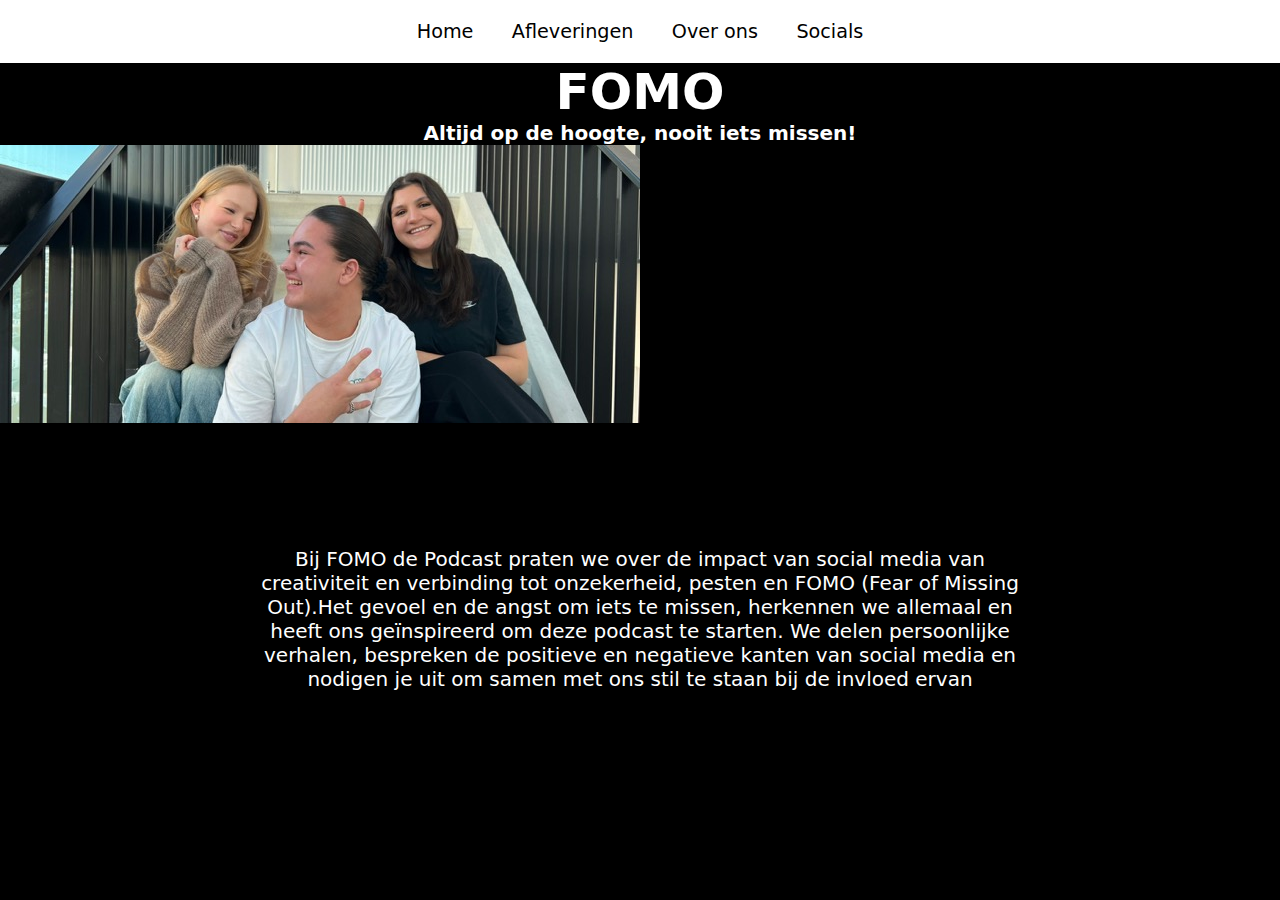
<file: index.html>
<!DOCTYPE html>
<html lang="nl">
<head>
    <meta charset="UTF-8">
    <meta name="viewport" content="width=device-width, initial-scale=1.0">
    <link rel="stylesheet" href="css/styles.css">
    <title>FOMO</title>
</head>
<body>
    <header> 
        <nav> 
            <ul>
                <li><a href="index.html">Home</a></li>
                <li><a href="afleveringen.html">Afleveringen</a></li>
                <li><a href="overons.html">Over ons</a></li>
                <li><a href="contact.html">Socials</a></li>
            </ul>
        </nav>
    </header>
    <main>  
        <section> 
            <h1>FOMO</h1>
            <h2>Altijd op de hoogte, nooit iets missen!</h2>
            <img src="images/img03381normaal.jpg" alt="FOMO" class="fade-in">
            <p class="onder-elkaar">Bij FOMO de Podcast praten we over de impact van social media van creativiteit en verbinding tot onzekerheid, pesten en FOMO (Fear of Missing Out).Het gevoel en de angst om iets te missen, herkennen we allemaal en heeft ons geïnspireerd om deze podcast te starten. We delen persoonlijke verhalen, bespreken de positieve en negatieve kanten van social media en nodigen je uit om samen met ons stil te staan bij de invloed ervan</p>
        </section>
    </main>
    <footer>
    </footer>
</body>
</html>
</file>
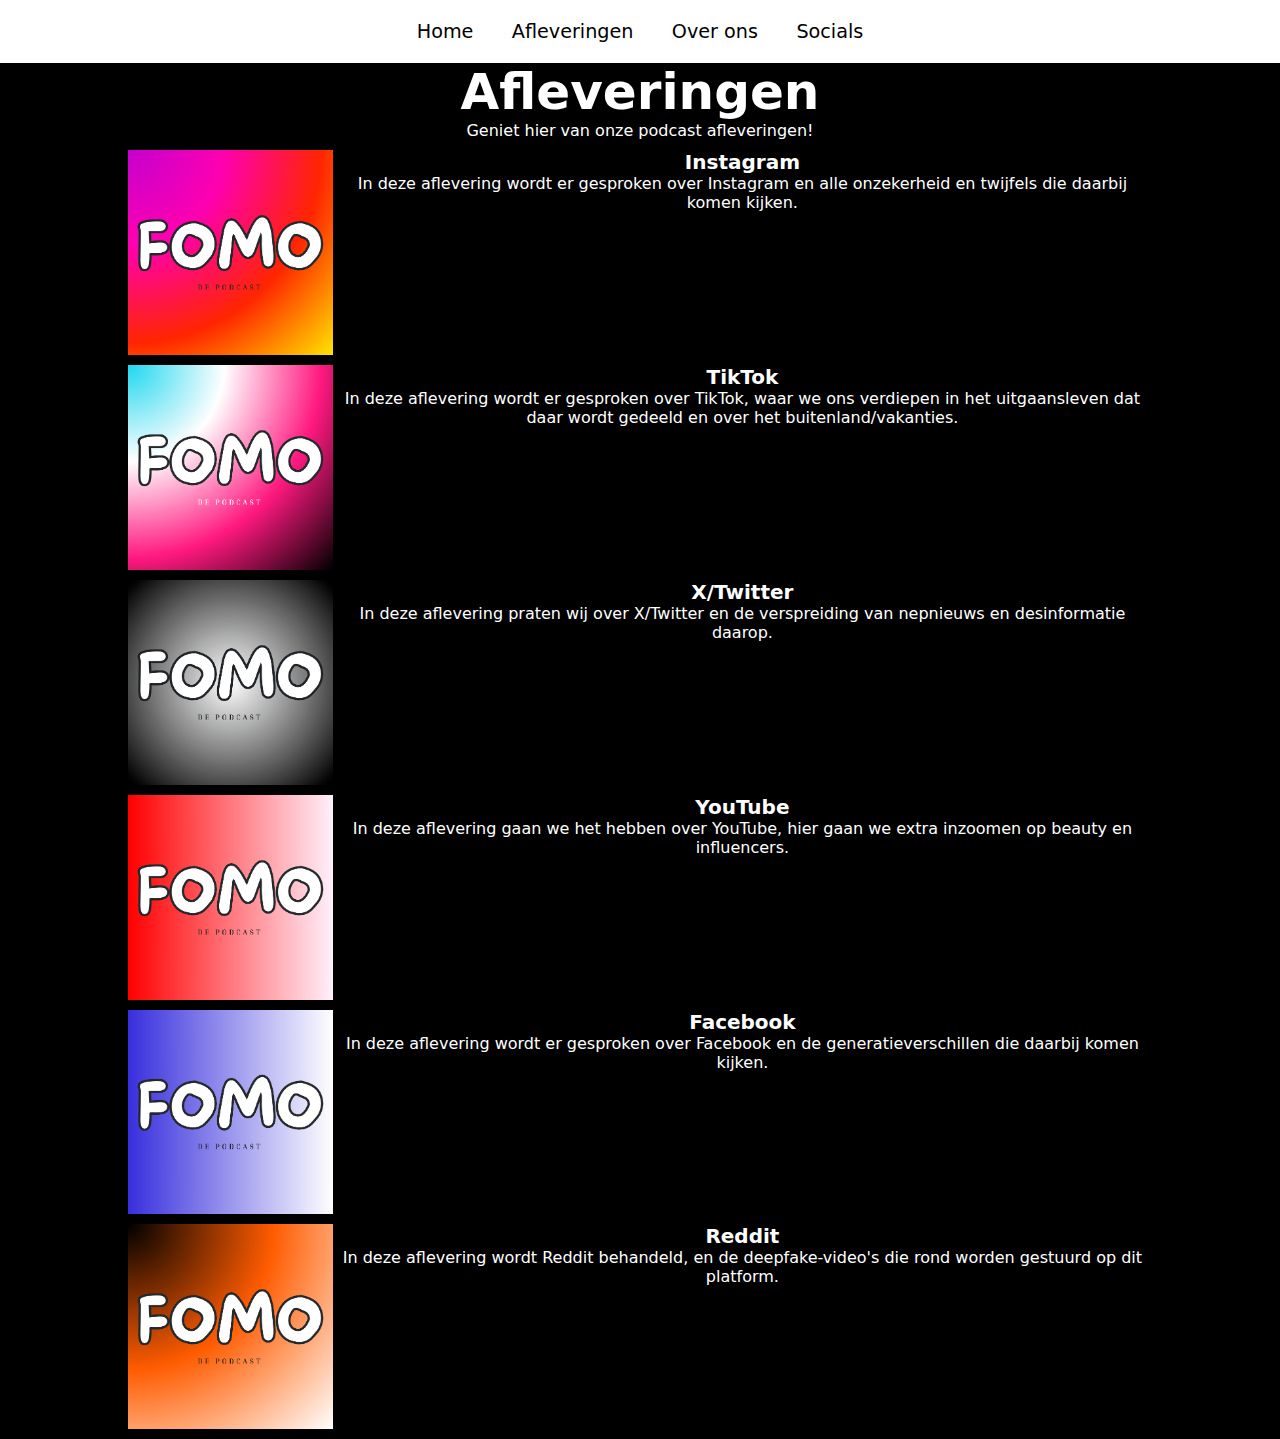
<file: afleveringen.html>
<!DOCTYPE html>
<html lang="nl">
<head>
    <meta charset="UTF-8">
    <meta name="viewport" content="width=device-width, initial-scale=1.0">
    <title>Afleveringen</title>
    <link rel="stylesheet" href="css/styles.css">

</head>
<body>
    <header> 
       <nav> 
           <ul>
                <li> <a href="index.html">Home</a></li>
                <li> <a href="afleveringen.html">Afleveringen</a></li>
                <li> <a href="overons.html">Over ons</a></li>
                <li> <a href="contact.html">Socials</a></li>
           </ul>
       </nav>
    </header> 
    <h1>Afleveringen</h1>
    <p>Geniet hier van onze podcast afleveringen!</p>
    <article>
        <img src="images/instagram.png" alt="Foto 1" class="slide-in">
        <div>
            <h2>Instagram</h2>
            <p>In deze aflevering wordt er gesproken over Instagram en alle onzekerheid en twijfels die daarbij komen kijken.</p>
        </div>
    </article>
    <article>
        <img src="images/tiktok.png" alt="Foto 2" class="slide-in">
        <div>
            <h2>TikTok</h2>
            <p>In deze aflevering wordt er gesproken over TikTok, waar we ons verdiepen in het uitgaansleven dat daar wordt gedeeld en over het buitenland/vakanties.</p>
        </div>
    </article>
    <article>
        <img src="images/xtwitternormaal.png" alt="Foto 3" class="slide-in">
        <div>
            <h2>X/Twitter</h2>
            <p>In deze aflevering praten wij over X/Twitter en de verspreiding van nepnieuws en desinformatie daarop.</p>
        </div>
    </article>
    <article>
        <img src="images/youtube.png" alt="Foto 4" class="slide-in">
        <div>
            <h2>YouTube</h2>
            <p>In deze aflevering gaan we het hebben over YouTube, hier gaan we extra inzoomen op beauty en influencers.</p>
        </div>
    </article>
    <article>
        <img src="images/facebook.png" alt="Foto 5" class="slide-in">
        <div>
            <h2>Facebook</h2>
            <p>In deze aflevering wordt er gesproken over Facebook en de generatieverschillen die daarbij komen kijken.</p>
        </div>
    </article>
    <article>
        <img src="images/reddit.png" alt="Foto 6" class="slide-in">
        <div>
            <h2>Reddit</h2>
            <p>In deze aflevering wordt Reddit behandeld, en de deepfake-video's die rond worden gestuurd op dit platform.</p>
        </div>
    </article> 
</body>
</html>
</file>
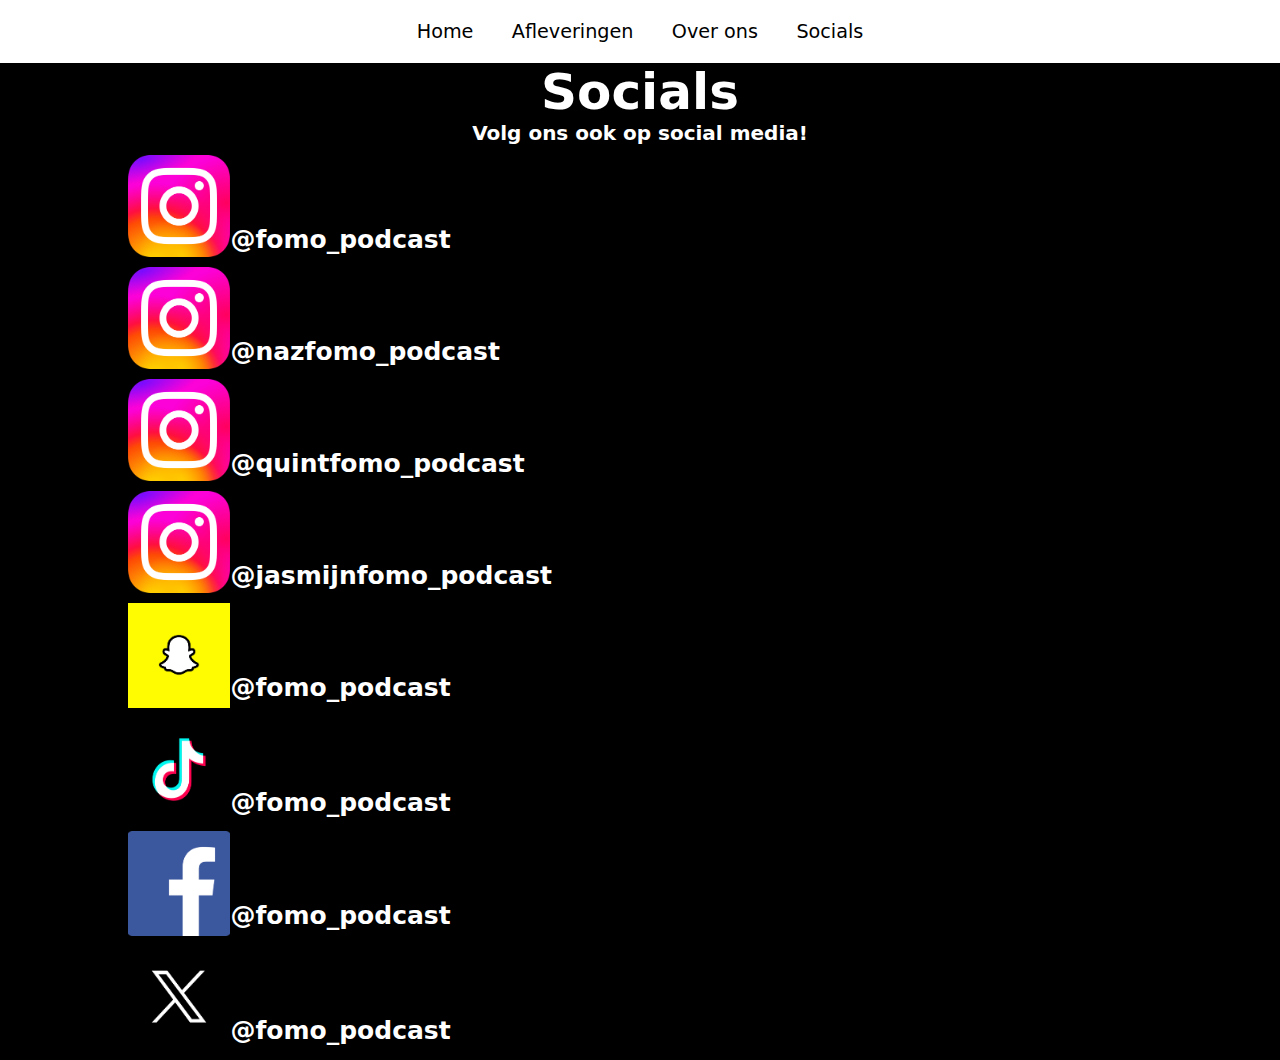
<file: contact.html>
<!DOCTYPE html>
<html lang="nl">
<head>
    <meta charset="UTF-8">
    <meta name="viewport" content="width=device-width, initial-scale=1.0">
    <title>Socials</title>
    <link rel="stylesheet" href="css/styles.css">

</head>
<body>
    <header> 
       <nav> 
           <ul>
                <li> <a href="index.html">Home</a></li>
                <li> <a href="afleveringen.html">Afleveringen</a></li>
                <li> <a href="overons.html">Over ons</a></li>
                <li> <a href="contact.html">Socials</a></li>
           </ul>
       </nav>
    </header>
    <main> 
        <h1>Socials</h1>
        <h2>Volg ons ook op social media!</h2>
        <article> 
            <!--https://nl.pinterest.com/pin/869968852998457878/-->
            <img src="images/instagramlogo2022.svg3.png" alt="instagram" class="instagram"> 
            <div>
                <h3>@fomo_podcast</h3>
            </div>
        </article>
        <article> 
            <!--https://nl.pinterest.com/pin/869968852998457878/-->
            <img src="images/instagramlogo2022.svg3.png" alt="instagram" class="naz">
            <div> 
            <h3>@nazfomo_podcast</h3>
           </div>
        </article>
        <article> 
            <!--https://nl.pinterest.com/pin/869968852998457878/-->
            <img src="images/instagramlogo2022.svg3.png" alt="instagram" class="quint">
            <div> 
             <h3>@quintfomo_podcast</h3>
            </div>
         </article>
         <article> 
            <!--https://nl.pinterest.com/pin/869968852998457878/-->
            <img src="images/instagramlogo2022.svg3.png" alt="instagram" class="jasmijn">
            <div> 
             <h3>@jasmijnfomo_podcast</h3>
            </div>
         </article>
         <article> 
            <!--https://animationvisarts.com/snapchat-logo-means/-->
            <img src="images/snapchat.png" alt="snapchat" class="snapchat">
            <div> 
             <h3>@fomo_podcast</h3>
            </div>
         </article>
         <article> 
            <!--https://nestscale.com/blog/tiktok-brand-guidelines.html-->
            <img src="images/ti.png" alt="tiktok" class="tiktok">
            <div> 
             <h3>@fomo_podcast</h3>
            </div>
         </article>
         <article> 
            <!--https://en.m.wikipedia.org/wiki/File:Facebook_logo_%28square%29.png-->
            <img src="images/fac.png" alt="facebook" class="facebook">
            <div> 
             <h3>@fomo_podcast</h3>
            </div>
         </article>
         <article> 
            <!--https://penji.co/twitters-new-x-logo/-->
            <img src="images/x.png" alt="xtwitter" class="xtwitter">
            <div> 
             <h3>@fomo_podcast</h3>
            </div>
         </article>
    </main>
    <footer>
    </footer> 
</body>
</html>
</file>
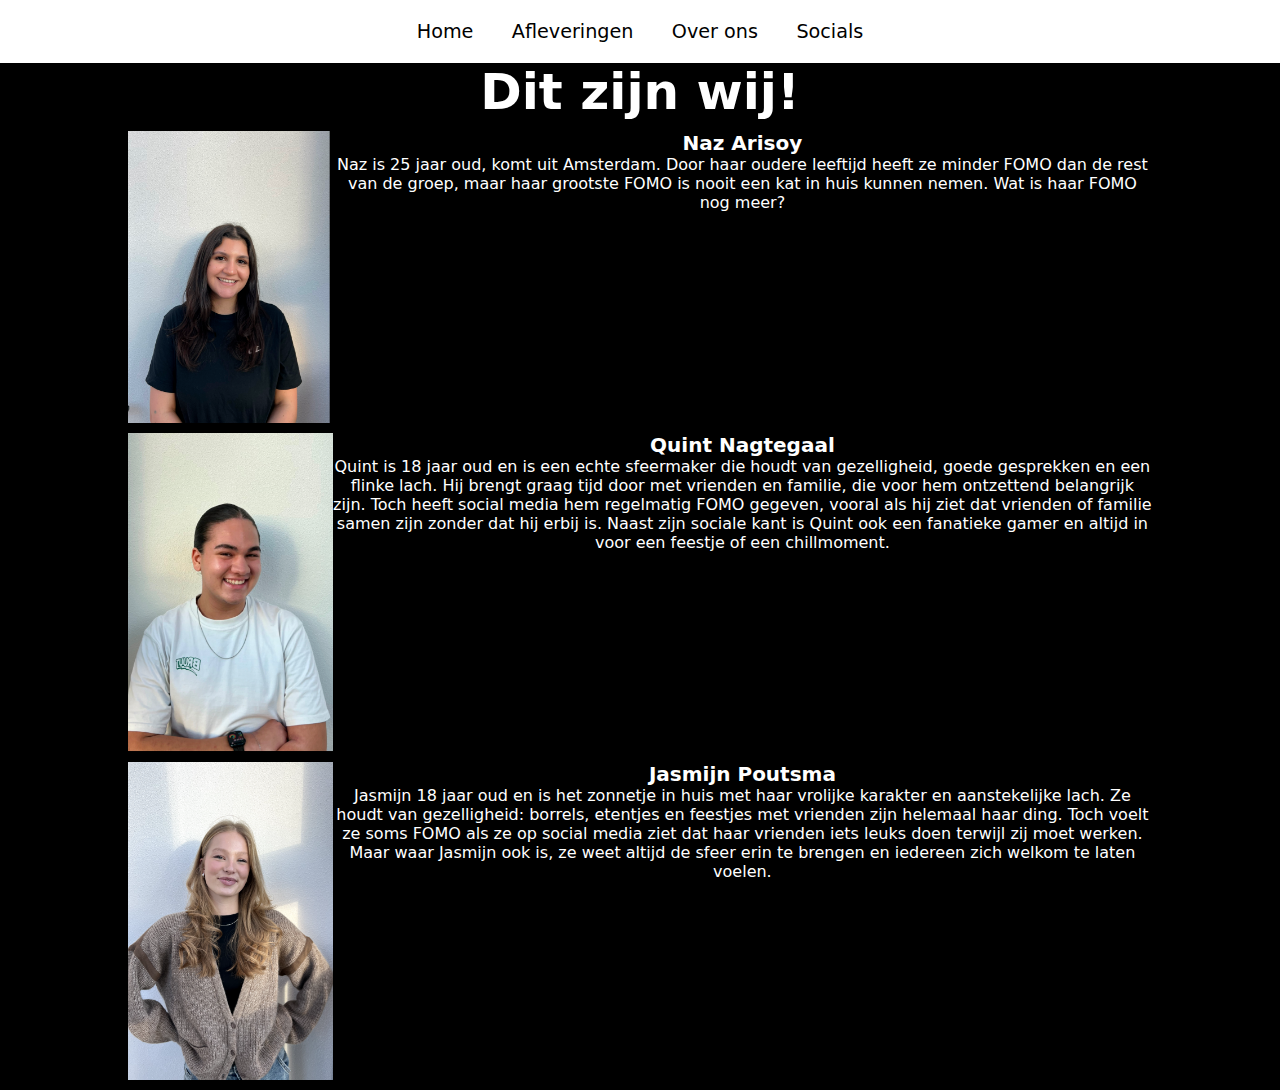
<file: overons.html>
<!DOCTYPE html>
<html lang="nl">
<head>
    <meta charset="UTF-8">
    <meta name="viewport" content="width=device-width, initial-scale=1.0">
    <title>Over Ons</title>
    <link rel="stylesheet" href="css/styles.css">

</head>
<body>
    <header> 
       <nav> 
           <ul>
                <li> <a href="index.html">Home</a></li>
                <li> <a href="afleveringen.html">Afleveringen</a></li>
                <li> <a href="overons.html">Over ons</a></li>
                <li> <a href="contact.html">Socials</a></li>
           </ul>
       </nav>
       </header>
       <h1>Dit zijn wij!</h1>
       <article>
            <img src="images/frame1normaal.png" alt="" class="slide-in">
            <div>
                <h2>Naz Arisoy</h2>
                <p>Naz is 25 jaar oud, komt uit Amsterdam. Door haar oudere leeftijd heeft ze minder FOMO dan de rest van de groep, maar haar grootste FOMO is nooit een kat in huis kunnen nemen. Wat is haar FOMO nog meer?</p>
            </div> 
       </article>
       <article>
            <img src="images/img_04191normaal.png" alt="" class="slide-in">
            <div>
                <h2>Quint Nagtegaal</h2> 
                <p>Quint is 18 jaar oud en is een echte sfeermaker die houdt van gezelligheid, goede gesprekken en een flinke lach. Hij brengt graag tijd door met vrienden en familie, die voor hem ontzettend belangrijk zijn. Toch heeft social media hem regelmatig FOMO gegeven, vooral als hij ziet dat vrienden of familie samen zijn zonder dat hij erbij is. Naast zijn sociale kant is Quint ook een fanatieke gamer en altijd in voor een feestje of een chillmoment.</p>
            </div>  
       </article>
       <article>
            <img src="images/img_04021.png" alt="" class="slide-in">
             <div>
                <h2>Jasmijn Poutsma</h2>
                <p>Jasmijn 18 jaar oud en is het zonnetje in huis met haar vrolijke karakter en aanstekelijke lach. Ze houdt van gezelligheid: borrels, etentjes en feestjes met vrienden zijn helemaal haar ding. Toch voelt ze soms FOMO als ze op social media ziet dat haar vrienden iets leuks doen terwijl zij moet werken. Maar waar Jasmijn ook is, ze weet altijd de sfeer erin te brengen en iedereen zich welkom te laten voelen.</p> 
             </div>
       </article>
</body>
</html>
</file>
<file: css/styles.css>
@import url('https://fonts.googleapis.com/css2?family=Host+Grotesk:ital,wght@0,300..800;1,300..800&family=Roboto:ital,wght@0,100;0,300;0,400;0,500;0,700;0,900;1,100;1,300;1,400;1,500;1,700;1,900&display=swap');

/*cssreset*/
* {
    margin: 0;
    padding: 0;
    box-sizing: border-box;
}

nav{
    width: 2000px;
    background-color: rgb(255, 255, 255);
}

nav ul {
    border: 1px solid rgb(255, 255, 255);
    background-color: rgb(255, 255, 255);
    color: rgb(0, 0, 0);
    display: flex; 
    list-style: none;
    align-items: center;
    justify-content: center;
}

nav a {
    background-color: rgb(255, 255, 255);
    text-decoration: none;
    color: rgb(255, 255, 255);
    padding: 1em;
}

nav a:hover {
    background-color: rgb(255, 255, 255);
}

body {
    background-color: black;
    font-family: system-ui, -apple-system, BlinkMacSystemFont, 'Segoe UI', Roboto, Oxygen, Ubuntu, Cantarell, 'Open Sans', 'Helvetica Neue', sans-serif;   
}

header {
    background-color: rgb(255, 255, 255);
    font-size: larger;
    display: flex;
    justify-content:center;
}

footer {
    background-color: rgb(255, 255, 255);
    justify-content: flex-end;
    font-family: system-ui, -apple-system, BlinkMacSystemFont, 'Segoe UI', Roboto, Oxygen, Ubuntu, Cantarell, 'Open Sans', 'Helvetica Neue', sans-serif;
}

footer ul {
    background-color: rgb(255, 255, 255);
    justify-content: center;
    align-items: center;
    display: flex;
    flex-wrap: wrap;
    flex-direction: column-reverse;
}

footer h3{
    font-size: 20px ;
}

.hero {
    color: rgb(0, 0, 0);
}

h1 {
    color: rgb(255, 255, 255);
    text-align: center;
    font-size: 50px;
} 

h2 {
    text-align: center;
    font-size: 20px;
    flex-wrap: wrap;
    margin: auto;
    justify-content: center;
    color: rgb(255, 255, 255);
}

h3 { 
    text-align: center;
    justify-content:flex-end;
    padding-top: 40px;
    transform: translateY(30px);
    font-size: 25px;
    color: rgb(255, 255, 255);
}

h4 {
    text-align: center;
    justify-content: center;
    align-items: center;
    padding-top: 40px;
    transform: translateY(30px);
    color: rgb(255, 255, 255);
}

p {
    text-align: center; 
    margin: 0 auto; 
    color: rgb(255, 255, 255);
 }

 a {
    display: inline-block;
    transition: transform 0.5s ease;
} 

a:link {
    color: rgb(0, 0, 0);
}

a:visited {
    color: rgb(0, 0, 0);
}

a:focus {
    color: rgb(0, 0, 0);
    transition:all 0.5s ease 0.2s;
}

a:hover {
    color: rgb(255, 255, 255);
}

a:active {
    color: rgb(0, 0, 0);
}

img {
    justify-content: center;
}

.onder-elkaar {
    display: block;
    text-align: center;
    margin: 5em auto;
    padding: 1em; width: 65%; 
    justify-content: center;
    align-items: center;
    font-size: 20px;
}

@keyframes fadeIn {
    from { 
       opacity: 0; 
    }
    to   { 
      opacity: 1; 
    }    
}

.fade-in {
    animation: fadeIn 2s;
}
  
article {
    background-color: rgb(0, 0, 0);
    display: flex;
    width: 80%;
    margin: 10px auto;
    text-align: center;
}

article img {
    width: 20%;
}

@keyframes slide-in {
    0% {
      transform: translateX(500%);
    }
    100% {
      transform: translateX(10%);
    }
  }

.slide-in {
    animation: slide-in 1s;
}

.fomo {
    width: 10%;
    display: flex;
}

.naz  {
    width: 10%;
    display: flex;
}

.quint {
    width: 10%;
    display: flex;
}

.jasmijn {
    width: 10%;
    display: flex;
}

.tiktok {
    width: 10%;
    display: flex;
}

.instagram {
    width: 10%;
    display: flex;
}

.snapchat {
    width: 10%;
    display: flex;
}

.facebook {
    width: 10%;
    display: flex;
}

.xtwitter {
    width: 10%;
    display: flex;
}
</file>
